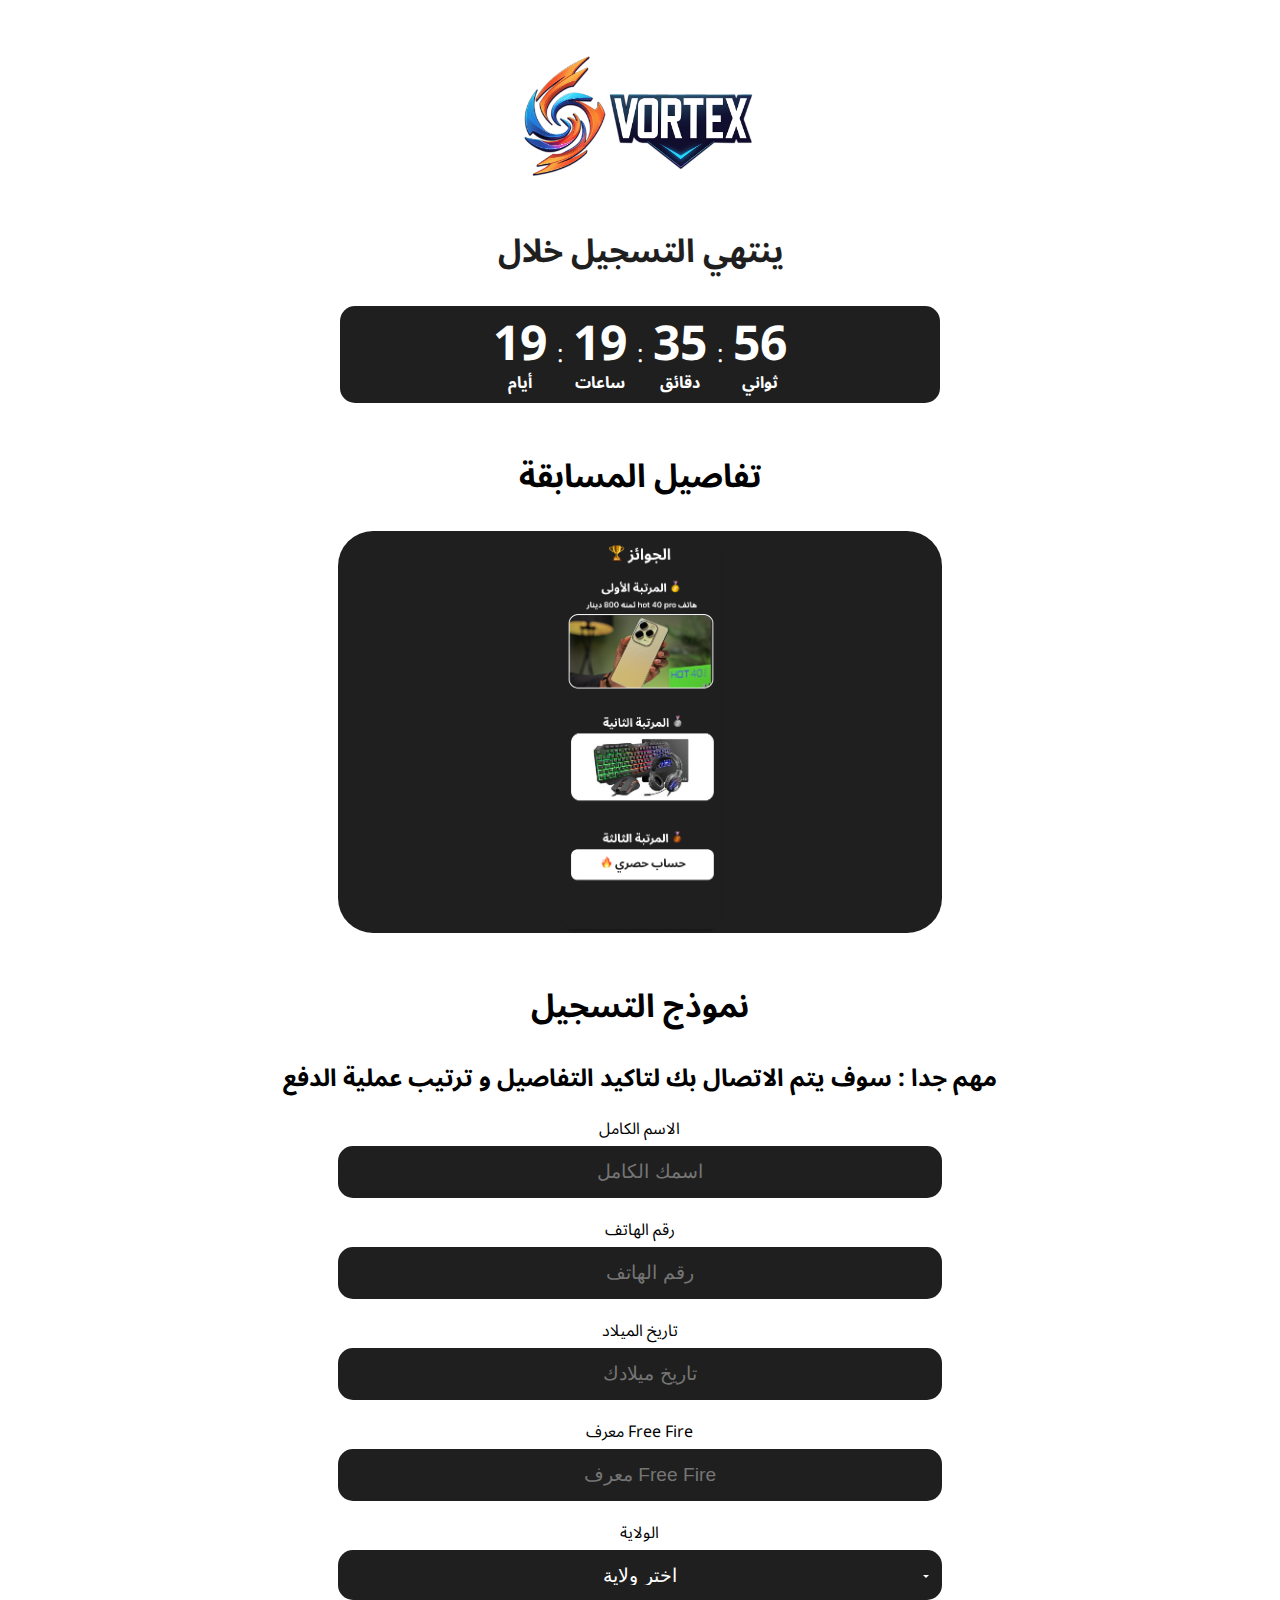
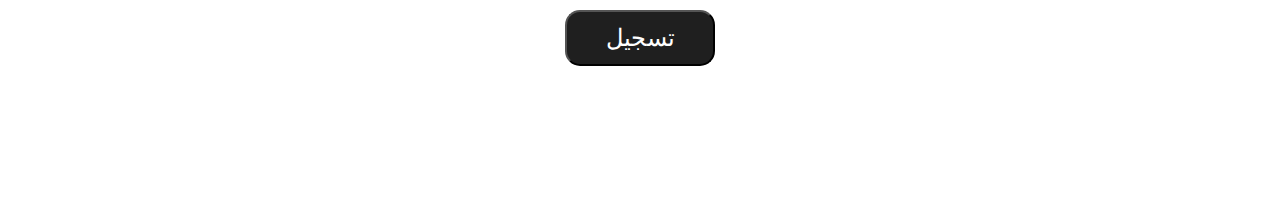
<file: index.html>
<!DOCTYPE html>
<html lang="en">
<head>
    <meta charset="UTF-8">
    <meta name="viewport" content="width=device-width, initial-scale=1.0">
    <link rel="stylesheet" href="css/css1.css">
    <title>overlord_call</title>
</head>
<body>
    <div class="main">
        <div class="logo">
            <img src="files/white vertion.png" alt="logo" width="80px">
        </div>
        <h1 id="h1">ينتهي التسجيل خلال </h1>
        <div class="count_down">
            <div class="numbers_box">
              <h1 class="number">00</h1>
              <h1 class="name">أيام</h1>
            </div>
            <span> : </span>
            <div class="numbers_box">
              <h1 class="number">00</h1>
              <h1 class="name">ساعات</h1>
            </div>
            <span> : </span>
            <div class="numbers_box">
              <h1 class="number">00</h1>
              <h1 class="name">دقائق</h1>
            </div>
            <span> : </span>
            <div class="numbers_box">
              <h1 class="number">00</h1>
              <h1 class="name">ثواني</h1>
            </div>
          </div>
        <h1 id="h2">تفاصيل المسابقة</h1>
        <div class="imges" id="img">
            <img src="files/Desktop - 5.png" alt="error">
        </div>
        <h1 id="h3">نموذج التسجيل</h1>
        <h2 id="p">مهم جدا : سوف يتم الاتصال بك لتاكيد التفاصيل و ترتيب عملية الدفع</h2>

        <!-- Form with Web3Forms Integration -->
        <form action="https://api.web3forms.com/submit" method="POST" id="registrationForm" autocomplete="off" >
            <input type="hidden" name="access_key" value="8d653e44-e78f-40db-a17c-cdd55ded3efd">
            <input type="hidden" name="code" value="E1Y25M8D1">
            <div class="box">
                <label for="name">الاسم الكامل</label>
                <input type="text" name="name" id="name" placeholder="اسمك الكامل" >
            </div>
            <div class="box">
                <label for="number">رقم الهاتف</label>
                <input type="text" name="phone" id="number" placeholder="رقم الهاتف" >
            </div>

            <!-- Updated Date of Birth Section -->
            <div class="box">
                <label for="date">تاريخ الميلاد</label>
                <input type="text" name="birthdate" id="date" min="1900-01-01" max="2025-01-01" placeholder="تاريخ ميلادك" />
            </div>
            <div class="box">
                <label for="freefire">معرف Free Fire</label>
                <input type="number" name="freefireId" id="freefire" placeholder="معرف Free Fire" >
            </div>
<div class="box">
    <label for="state">الولاية</label>
    <select name="state" id="state">
        <option value="">اختر ولاية</option>
        <option value="صفاقس">صفاقس</option>
        <option value="أريانة">أريانة</option>
        <option value="باجة">باجة</option>
        <option value="بن عروس">بن عروس</option>
        <option value="بنزرت">بنزرت</option>
        <option value="قابس">قابس</option>
        <option value="قفصة">قفصة</option>
        <option value="جندوبة">جندوبة</option>
        <option value="القيروان">القيروان</option>
        <option value="القصرين">القصرين</option>
        <option value="قبلي">قبلي</option>
        <option value="الكاف">الكاف</option>
        <option value="المهدية">المهدية</option>
        <option value="منوبة">منوبة</option>
        <option value="مدنين">مدنين</option>
        <option value="المنستير">المنستير</option>
        <option value="نابل">نابل</option>
        <option value="سيدي بوزيد">سيدي بوزيد</option>
        <option value="سليانة">سليانة</option>
        <option value="سوسة">سوسة</option>
        <option value="تطاوين">تطاوين</option>
        <option value="توزر">توزر</option>
        <option value="تونس">تونس</option>
        <option value="زغوان">زغوان</option>
    </select>
    </div id="btnn">
            <button type="submit">تسجيل</button>
        </form>
        <div id="errors"></div>
        <div id="inf"></div>
    </div>

    <script src="js/js1.js" defer></script>
</body>
</html>
</file>
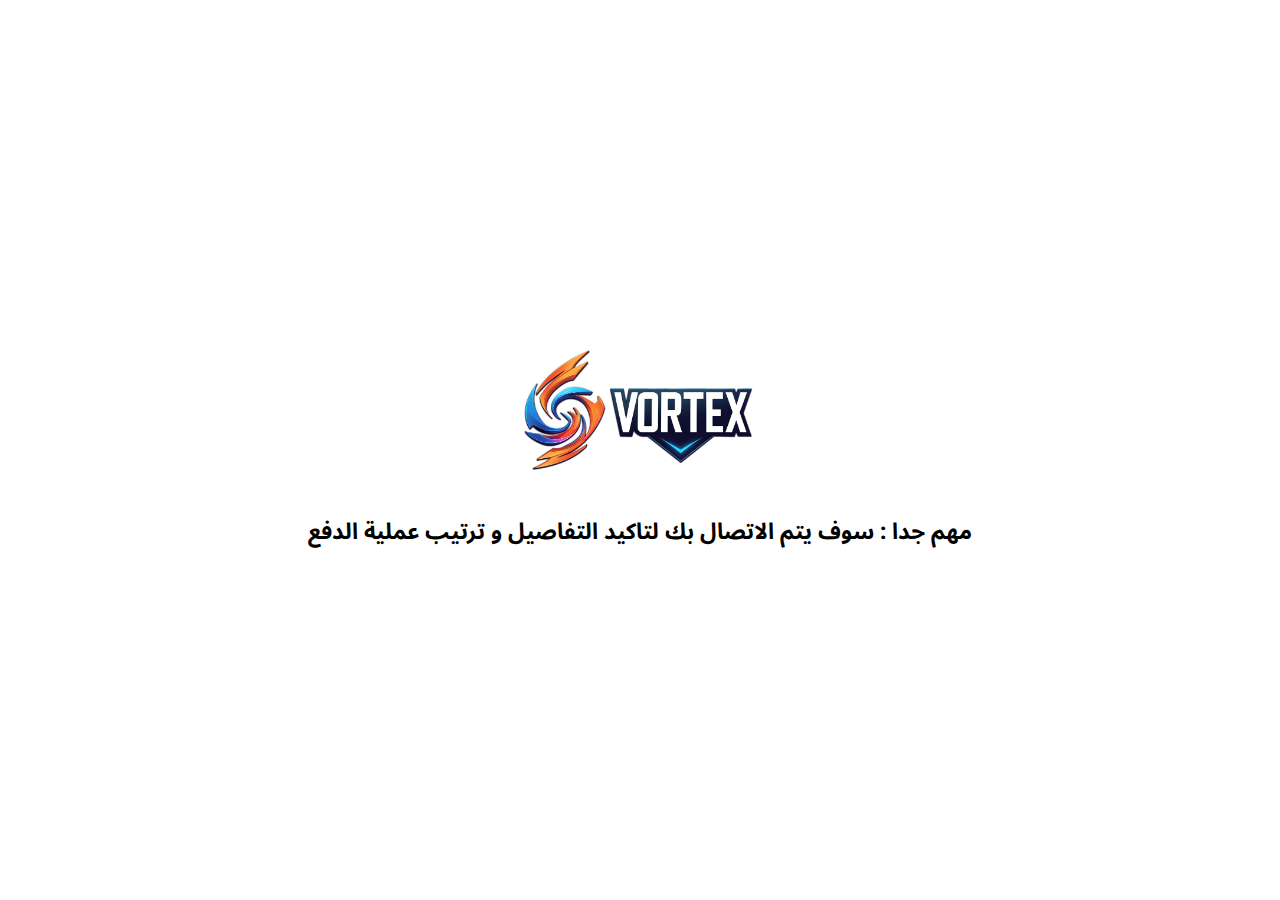
<file: html/html.html>
<!DOCTYPE html>
<html lang="en">
<head>
    <meta charset="UTF-8">
    <meta name="viewport" content="width=device-width, initial-scale=1.0">
    <title>Document</title>
    <link rel="stylesheet" href="../css/css2.css">
</head>
<body>
    <div class="endpage">
        <a href="../index.html"> <!-- This links to the main page (index.html) -->
            <img src="../files/white vertion.png" class="logo" width="80px">
        </a>
        <h1>مهم جدا : سوف يتم الاتصال بك لتاكيد التفاصيل و ترتيب عملية الدفع</h1>    

        
    </div>
</body>
</html>
</file>
<file: css/css2.css>
@import url('https://fonts.googleapis.com/css2?family=Afacad:ital,wght@0,400..700;1,400..700&family=Noto+Sans+Arabic:wght@100..900&display=swap');

*{
    margin: 0;
    padding: 0;
    box-sizing: border-box;
    text-align: center;
    transition: transform 0.3s ease;

}
body{
    height: 100vh;
    width: 100%;
    display: flex;
    justify-content: center;
    align-items: center;
    flex-direction: column;
    font-size: 0.7rem;
    font-family: "Noto Sans Arabic", serif;
}
.endpage{
    gap: 20px;
    height: 100vh;
    width: 80%;
    display: flex;
    justify-content: center;
    align-items: center;
    flex-direction: column;
}

/* Optional: Add any specific styles for the logo */
.logo {
    width: 100px;  /* Adjust the size of your logo */
    height: auto;
    transition: transform 0.3s ease;
}

.logo:hover {
    transform: scale(1.1);  /* Adds a hover effect to scale the logo */
}
.endpage img {
    width: 300px;
    padding-right: 5px;

}
</file>
<file: css/css1.css>
@import url('https://fonts.googleapis.com/css2?family=Afacad:ital,wght@0,400..700;1,400..700&family=Noto+Sans+Arabic:wght@100..900&display=swap');

/* General Reset */
* {
    margin: 0;
    padding: 0;
    box-sizing: border-box;
}

/* Body */
body {
    user-select: none; /* Security */
    min-height: 100vh;
    padding: 0 10px;
    text-align: center;
    background-color: #fff;
    font-family: "Noto Sans Arabic", serif;
}

/* Main Layout */
.main {
    padding-top: 50px;
    min-height: 100vh;
    display: flex;
    flex-direction: column;
    align-items: center;
    justify-content: center;
}

/* Countdown Timer */
.count_down {
    color: white;
    background: #1F1F1F;
    border-radius: 15px;
    padding: 10px 20px;
    display: flex;
    gap: 10px;
    font-size: 0.7rem;
    align-items: center;
    justify-content: center;
}

.numbers_box {
    display: flex;
    flex-direction: column;
    align-items: center;
    line-height: 1.2;
}
.box{
    display: flex;
    flex-direction: column;
    justify-content: center;
    align-items: center;
    padding-top:15px;
}
.number {
    font-size: 2rem;
}

.name {
    font-size: 0.8rem;
}

/* Headings */
#h1, #h2, #h3 {
    padding: 20px 0;
}

#h1 {
    color: #1F1F1F;
}

#h2, #h3 {
    padding-top: 40px;
}

#h2 {
    padding-bottom: 20px;
}

/* Image Section */
.imges {

    display: flex;
    flex-direction: column;
    align-items: center;
    justify-content: center;
    width: 100%;
    
}
.img{
    
    width: 100%;
}

.imges img {
    pointer-events: none;
    user-drag: none;
    width: 80%;
    height: auto;
}

/* Responsive layout for images */
@media (min-width: 575px) {
    .imges {
        flex-direction: row;
        justify-content: center;
        background: #1F1F1F;
        width: 48%;
        border-radius: 35px;
    
    }

    .imges img {
        width: 30%; /* Adjust the size of images to be side by side */
        margin-left: -10px;
        margin-right: -10px;
    }

    /* Make the form and inputs wider on larger screens */
    form {
        width: 60%; /* Adjust form width as needed */
        display: flex;
        flex-direction: column;
        align-items: center;
        justify-content: center;
    }

    .box {
        width: 80%;
    }

    input, select {
        width: 100%; /* Keep the inputs and select at 100% width */
        padding: 15px 30px; /* Increase padding */
        font-size: 1.2rem;  /* Increase font size */
    }
    select {
        justify-content: center;
        text-align: center; /* Center the text */
        text-align-last: center; /* Center the placeholder text */
        -webkit-appearance: none; /* Remove default styling on Webkit browsers like Safari */
        -moz-appearance: none; /* Remove default styling on Firefox */
        appearance: none; /* Standard property to remove default styling */
        width: 100%; /* Ensure the select takes the full width */
      }
      select::-ms-expand {
        display: none;
      }
    /* Countdown Timer */
    .count_down {
        color: white;
        background: #1F1F1F;
        border-radius: 15px;
        padding: 10px 20px;
        display: flex;
        gap: 10px;
        font-size: 1.5rem;
        align-items: center;
        justify-content: center;
        width: 100%;
        max-width: 600px; /* Set max-width for better control */
        margin: 0 auto; /* This centers the countdown container horizontally */
    }

    /* Main Layout */
    .main {
        padding-top: 50px;
        min-height: 100vh;
        display: flex;
        flex-direction: column;
        align-items: center;
        justify-content: center;
        text-align: center;
    }
    .numbers_box {
        display: flex;
        flex-direction: column;
        align-items: center;
        line-height: 1.2;
    }

    .number {
        font-size: 3rem;
    }

    .name {
        font-size: 1rem;
    }
    input[type="date"] {
        font-size: 1.2rem;
        padding: 20px 30px;
    }

}
#date {
    position: relative;
    text-align: center;
}

#date::before {
    content: "mm/dd/yyyy"; /* The placeholder text */
    position: absolute;
    top: 50%;
    left: 50%;
    transform: translate(-50%, -50%);
    color: #aaa; /* Adjust color as needed */
    pointer-events: none; /* Make the placeholder text unclickable */
    font-size: 0.9rem; /* Adjust font size if needed */
}

#date:focus::before {
    display: none; /* Hide the placeholder when the input is focused */
}

/* Form Section */

/* Placeholder text positioning */
input::placeholder {
    text-align: center;  /* Horizontally center the placeholder text */
    padding-left: 20px;   /* Moves the placeholder text horizontally */
    padding-top: 10px;    /* Moves the placeholder text vertically */
}

/* Date input positioning */
input[type="date"] {
    width: 100%;
    padding: 15px 30px;
    font-size: 1.2rem;
    background-color: #1F1F1F;
    color: white;
    border-radius: 15px;
    border: none;
    position: relative;
    -webkit-appearance: none; /* Remove default styling in Safari */
    -moz-appearance: none; /* Remove default styling in Firefox */
    appearance: none; /* Standard property to remove default styling */
}
input[type="date"]::before {
    content: "تاريخ الميلاد";  /* Custom placeholder text */
    position: absolute;
    top: 15px;  /* Position it correctly */
    left: 20px;
    color: #aaa;
    pointer-events: none;
    transition: 0.3s ease;
    font-size: 1rem;
}

input[type="date"]:not(:placeholder-shown)::before {
    display: none;
}
/* Date input placeholder workaround (use a background text) */
input[type="date"]::-webkit-input-placeholder {
    color: transparent; /* Hide the placeholder */
}
input[type="date"]:before {
    content: "تاريخ الميلاد";  /* Custom placeholder text */
    position: absolute;
    top: 15px;
    left: 20px;
    color: #aaa;
    pointer-events: none;
    transition: 0.3s ease;
    font-size: 1rem;
}
input[type="date"]:focus {
    font-size: 1.2rem;  /* Make font size larger */
    padding: 15px 30px;
}

/* Select (dropdown list) positioning */
select {
    padding: 15px 30px;   /* Adjust padding to match larger screen size */
    text-align: center;   /* Centers the selected text */
    width: 100%;         /* Adjust width */
    height: 50px;         /* Adjust height */
    font-size: 1.2rem;  /* Font size */
    background: #1F1F1F;
    color: white;
    border-radius: 15px;
    border: none;
    appearance: none;
    background-image: url('data:image/svg+xml,%3Csvg xmlns="http://www.w3.org/2000/svg" width="12" height="12" viewBox="0 0 12 12"%3E%3Cpath fill="white" d="M6 9l3-3H3z"/%3E%3C/svg%3E');
    background-repeat: no-repeat;
    background-position: right 10px center;
    padding-right: 35px;
}

/* Placeholder Text for Select */
select option {
    padding-left: 10px;
    text-align: center;
}

/* Ensure consistency for both Date and Select on iPhone */
input, select {
    background-color: #1F1F1F;
    color: white;
    font-size: 1.2rem;
    border-radius: 15px;
    border: none;
    width: 100%;
    padding: 15px 30px;  /* Ensure consistent padding */
    box-sizing: border-box;
}

/* Button */
button {
    
    font-size: 1.5rem;
    padding: 12px 20px;
    background-color: #1F1F1F;
    color: white;
    border-radius:15px;
    cursor: pointer;
    width: 150px;
    margin-top: 10px;
}

button:hover {
    background-color: #333;
}

/* Error and Info Messages */
#errors, #inf {
    font-size: 1.2rem;
    margin-top: 10px;
    padding: 10px;
    color: red;
    line-height: 1.5;
}

#inf {
    height: 100px;
}

#p {
    padding: 0 25px;
    line-height: 1.5;
}

/* For Webkit browsers (Chrome, Safari) */
input[type="number"]::-webkit-outer-spin-button,
input[type="number"]::-webkit-inner-spin-button {
    -webkit-appearance: none;
    margin: 0;
}
.logo img {
    width: 300px;
    padding-right: 5px;
}
</file>
